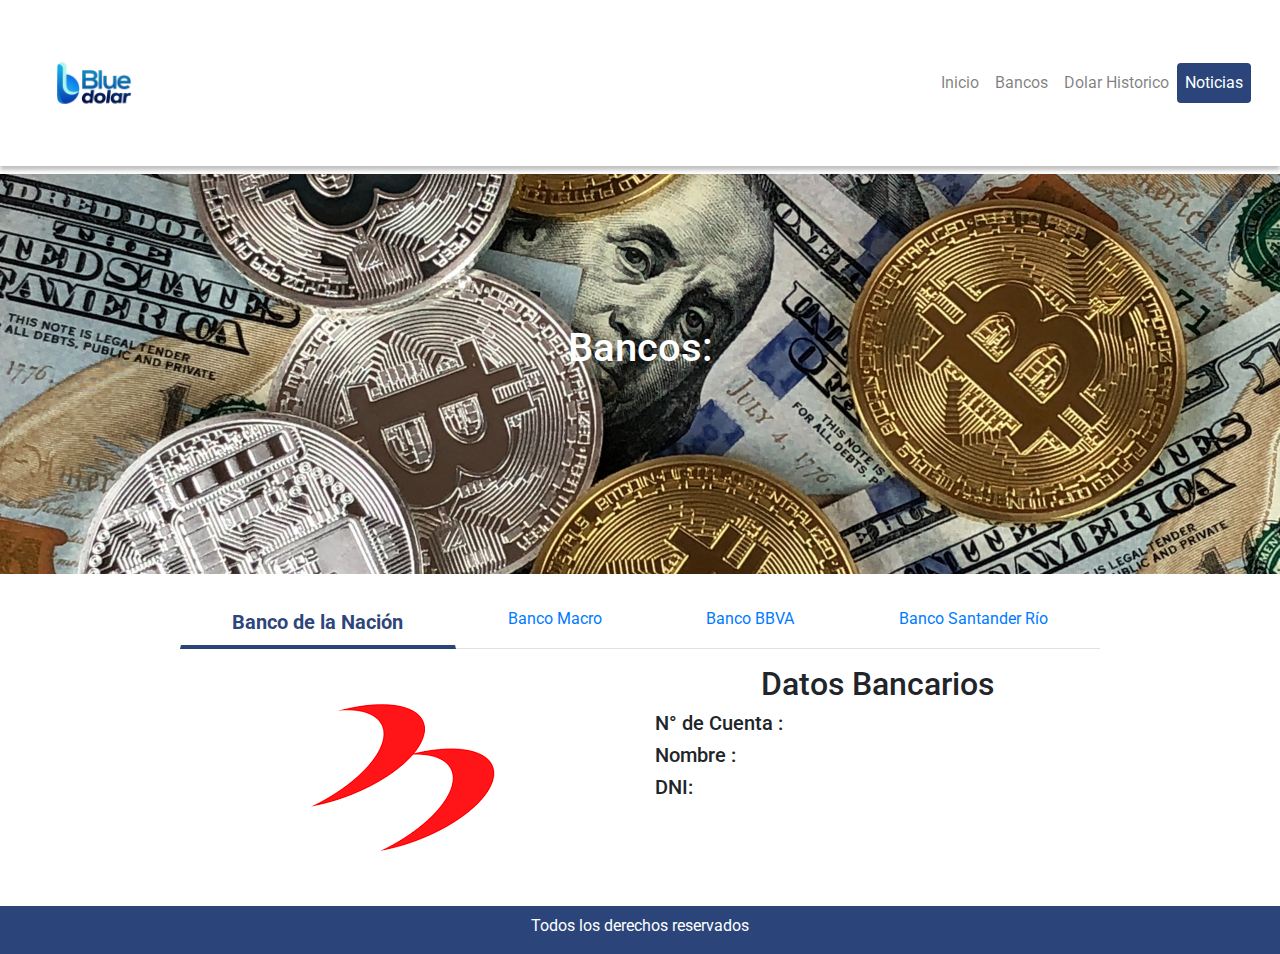
<file: Bancos.html>
<!DOCTYPE html>
<html lang="en">
<head>
    <meta charset="UTF-8">
    <meta name="viewport" content="width=device-width, initial-scale=1.0">
    <meta http-equiv="X-UA-Compatible" content="ie=edge">
    <link rel="stylesheet" href="https://stackpath.bootstrapcdn.com/bootstrap/4.4.1/css/bootstrap.min.css" integrity="sha384-Vkoo8x4CGsO3+Hhxv8T/Q5PaXtkKtu6ug5TOeNV6gBiFeWPGFN9MuhOf23Q9Ifjh" crossorigin="anonymous">
    <link rel="stylesheet" href="style.css">
    <link href="https://fonts.googleapis.com/css?family=Roboto&display=swap" rel="stylesheet">
    <title>Blue Dolar</title>
    <link rel="icon" type="img/logo.png" href="img/logo.png" sizes="64x64">

</head>
<body>
    <header class="menu">
        <nav class="navbar navbar-expand navbar-light bg-white flex-column flex-md-row pipe-navbar justify-md-content-between ml-2 mr-2">
            <a class="navbar-brand" href="/"><img src="img/logo.png" width="130"  class="d-inline-block align-top" /></a>
            <div class="navbar-nav-scroll ml-md-auto">
              <ul class="navbar-nav pipe-navbar-nav nav-pills">
                <li class="nav-item">
                  <a class="nav-link" href="index.html" target="_blank" rel="noopener">Inicio</a>
                </li>
                <li class="nav-item">
                  <a class="nav-link" href="Bancos.html" target="_blank" rel="noopener">Bancos</a>
                </li>       
                <li class="nav-item">
                  <a class="nav-link" href="Dolar-historico.html" target="_blank">Dolar Historico</a>
                </li>
                <li class="nav-item">
                  <a class="nav-link active" href="https://blog.caribesolutions.com.ve" target="_blank">Noticias</a>
                </li>
              </ul>
            </div>
          </nav>
    </header>
    <section class="pt-2">
        <div class="hero-bancos">
                <div class="hero__title" >
                    <h1 class="text-white text-center">Bancos: </h1>
                </div>
        </div>
    </section>
    <section class="pt-4">
      <div class="container">
        <div class="row">
          <div class="col-lg-1"></div>
          <div class="col-lg-10">
              <nav>
                <div class="nav nav-tabs nav-fill" id="nav-tab" role="tablist">
                  <a class="nav-item nav-link active" id="nav-home-tab" data-toggle="tab" href="#nav-home" role="tab" aria-controls="nav-home" aria-selected="true">Banco de la Nación	</a>
                  <a class="nav-item nav-link" id="nav-profile-tab" data-toggle="tab" href="#nav-profile" role="tab" aria-controls="nav-profile" aria-selected="false">Banco Macro	</a>
                  <a class="nav-item nav-link" id="nav-contact-tab" data-toggle="tab" href="#nav-contact" role="tab" aria-controls="nav-contact" aria-selected="false">Banco BBVA	</a>
                  <a class="nav-item nav-link" id="nav-about-tab" data-toggle="tab" href="#nav-about" role="tab" aria-controls="nav-about" aria-selected="false">Banco Santander Río	</a>
                </div>
              </nav>
              <div class="tab-content py-3 px-3 px-sm-0" id="nav-tabContent">
                <div class="tab-pane fade show active" id="nav-home" role="tabpanel" aria-labelledby="nav-home-tab">
                  <div class="row">
                    <div class="col-lg-6 logo-bancos text-center">
                      <img  src="/img/banco la nacion.png" alt="">
                    </div>
                    <div class="col-lg-6">
                      <h2 class="text-center">Datos Bancarios</h2>
                      <h5>N° de Cuenta :</h5>
                      <h5>Nombre :</h5>
                      <h5>DNI:</h5>
                    </div>
                  </div>
                </div>
                <div class="tab-pane fade" id="nav-profile" role="tabpanel" aria-labelledby="nav-profile-tab">
                  <div class="row">
                    <div class="col-lg-6 logo-bancos text-center">
                      <img src="/img/Logo_Banco_Macro.png " alt="">
                    </div>
                    <div class="col-lg-6">
                      <h2 class="text-center">Datos Bancarios</h2>
                      <h5>N° de Cuenta :</h5>
                      <h5>Nombre :</h5>
                      <h5>DNI:</h5>
                    </div>
                  </div>
                </div>
                <div class="tab-pane fade" id="nav-contact" role="tabpanel" aria-labelledby="nav-contact-tab">
                  <div class="row">
                    <div class="col-lg-6 logo-bancos text-center">
                      <img src="/img/BBVA.jpg" alt="">
                    </div>
                    <div class="col-lg-6">
                      <h2 class="text-center">Datos Bancarios</h2>
                      <h5>N° de Cuenta :</h5>
                      <h5>Nombre :</h5>
                      <h5>DNI:</h5>
                    </div>
                  </div>                </div>
                <div class="tab-pane fade" id="nav-about" role="tabpanel" aria-labelledby="nav-about-tab">
                  <div class="row">
                    <div class="col-lg-6 logo-bancos text-center">
                      <img src="/img/Santander_Rio.jpg" alt="">
                    </div>
                    <div class="col-lg-6">
                      <h2 class="text-center">Datos Bancarios</h2>
                      <h5>N° de Cuenta :</h5>
                      <h5>Nombre :</h5>
                      <h5>DNI:</h5>
                    </div>
                  </div>                </div>
              </div>
          </div>
          <div class="col-lg-1"></div>
        </div>
      </div>
    </section>
    <footer class="footer pt-2">
        <div class="container-fluid">
            <div class="row">
                <div class="col-lg-12">
                    <p class="text-white text-center">Todos los derechos reservados</p>
                </div>
            </div>
        </div>
    </footer>
</body>
<script src="https://code.jquery.com/jquery-3.4.1.slim.min.js" integrity="sha384-J6qa4849blE2+poT4WnyKhv5vZF5SrPo0iEjwBvKU7imGFAV0wwj1yYfoRSJoZ+n" crossorigin="anonymous"></script>
<script src="https://cdn.jsdelivr.net/npm/popper.js@1.16.0/dist/umd/popper.min.js" integrity="sha384-Q6E9RHvbIyZFJoft+2mJbHaEWldlvI9IOYy5n3zV9zzTtmI3UksdQRVvoxMfooAo" crossorigin="anonymous"></script>
<script src="https://stackpath.bootstrapcdn.com/bootstrap/4.4.1/js/bootstrap.min.js" integrity="sha384-wfSDF2E50Y2D1uUdj0O3uMBJnjuUD4Ih7YwaYd1iqfktj0Uod8GCExl3Og8ifwB6" crossorigin="anonymous"></script>
</html>
</file>
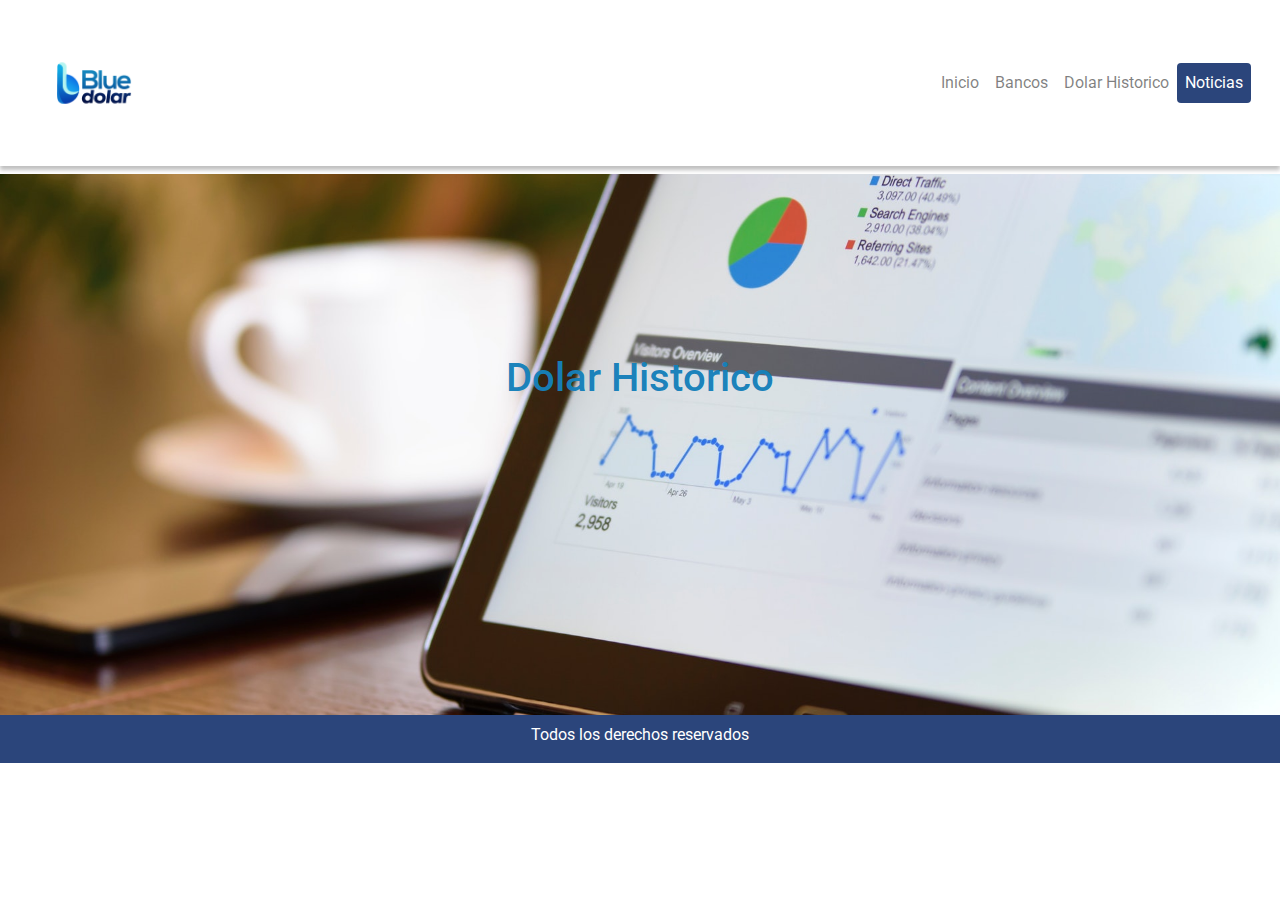
<file: Dolar-historico.html>
<!DOCTYPE html>
<html lang="en">
<head>
    <meta charset="UTF-8">
    <meta name="viewport" content="width=device-width, initial-scale=1.0">
    <meta http-equiv="X-UA-Compatible" content="ie=edge">
    <link rel="stylesheet" href="https://stackpath.bootstrapcdn.com/bootstrap/4.4.1/css/bootstrap.min.css" integrity="sha384-Vkoo8x4CGsO3+Hhxv8T/Q5PaXtkKtu6ug5TOeNV6gBiFeWPGFN9MuhOf23Q9Ifjh" crossorigin="anonymous">
    <link rel="stylesheet" href="style.css">
    <link href="https://fonts.googleapis.com/css?family=Roboto&display=swap" rel="stylesheet">
    <title>Blue Dolar</title>
    <link rel="icon" type="img/logo.png" href="img/logo.png" sizes="64x64">
</head>
<body>
    <header class="menu">
        <nav class="navbar navbar-expand navbar-light bg-white flex-column flex-md-row pipe-navbar justify-md-content-between ml-2 mr-2">
            <a class="navbar-brand" href="/"><img src="img/logo.png" width="130"  class="d-inline-block align-top" /></a>
            <div class="navbar-nav-scroll ml-md-auto">
              <ul class="navbar-nav pipe-navbar-nav  nav-pills">
                <li class="nav-item">
                  <a class="nav-link" href="index.html" target="_blank" rel="noopener">Inicio</a>
                </li>
                <li class="nav-item">
                  <a class="nav-link" href="Bancos.html" target="_blank" rel="noopener">Bancos</a>
                </li>       
                <li class="nav-item">
                  <a class="nav-link" href="Dolar-historico.html" target="_blank">Dolar Historico</a>
                </li>
                <li class="nav-item">
                  <a class="nav-link active" href="https://blog.caribesolutions.com.ve" target="_blank">Noticias</a>
                </li>
              </ul>
            </div>
          </nav>
    </header>
    <section class="pt-2">
        <div class="hero-historico">
                <div class="hero__title" >
                    <h1 class="text-center" >Dolar Historico</h1>
                </div>
        </div>
    </section>
    <footer class="footer pt-2">
        <div class="container-fluid">
            <div class="row">
                <div class="col-lg-12">
                    <p class="text-white text-center">Todos los derechos reservados</p>
                </div>
            </div>
        </div>
    </footer>
</body>
<script src="https://code.jquery.com/jquery-3.4.1.slim.min.js" integrity="sha384-J6qa4849blE2+poT4WnyKhv5vZF5SrPo0iEjwBvKU7imGFAV0wwj1yYfoRSJoZ+n" crossorigin="anonymous"></script>
<script src="https://cdn.jsdelivr.net/npm/popper.js@1.16.0/dist/umd/popper.min.js" integrity="sha384-Q6E9RHvbIyZFJoft+2mJbHaEWldlvI9IOYy5n3zV9zzTtmI3UksdQRVvoxMfooAo" crossorigin="anonymous"></script>
<script src="https://stackpath.bootstrapcdn.com/bootstrap/4.4.1/js/bootstrap.min.js" integrity="sha384-wfSDF2E50Y2D1uUdj0O3uMBJnjuUD4Ih7YwaYd1iqfktj0Uod8GCExl3Og8ifwB6" crossorigin="anonymous"></script>
</html>
</file>
<file: style.css>
*{
    margin:0;
    padding:0;
}

body{
    font-family: 'Roboto', sans-serif;
}
.hero__title{
    color: black;
}
.menu{
    border: 5px solid #FFFFFF;
    box-shadow: 0px 4px 4px rgba(0, 0, 0, 0.25);
}
.nav-pills .nav-link.active, .nav-pills .show>.nav-link {
    background-color: rgba(6, 36, 100, 0.85);
}
.navbar-light .navbar-nav .active>.nav-link, .navbar-light .navbar-nav .nav-link.active, .navbar-light .navbar-nav .nav-link.show, .navbar-light .navbar-nav .show>.nav-link {
    color: #fff;
}

.hero{
    color: white;
    background-image: url("img/low-angle-photo-of-four-high-rise-curtain-wall-buildings-830891.jpg");
    background-position: center;
    background-repeat: no-repeat;
    background-size: cover;
    height: 541px;
}
.hero-bancos{
    color: white;
    background-image: url("img/round-silver-and-gold-coins-730564.jpg");
    background-position: center;
    background-repeat: no-repeat;
    background-size: cover;
    height: 400px;
}
.hero-bancos .hero__title {
    padding-top: 150px;
}
.hero-historico{
    color: white;
    background-image: url("img/black-samsung-tablet-computer-106344.jpg");
    background-position: center;
    background-repeat: no-repeat;
    background-size: cover;
    height: 541px;
}
.hero-historico .hero__title {
    padding-top: 180px;
}
.hero-historico .hero__title h1 {
    color: rgba(22, 128, 186, 0.97);

}
.informacion{
    background-color: #E5E5E5;
}
.informacion_calculator{
    padding-left: 11%;
    padding-right: 11%;
}
.informacion .informacion_calculator-rectangulo {
    background-color: rgba(22, 128, 186, 0.97);
    border: 6px solid #E5E5E5;
    box-sizing: border-box;
    border-radius: 25px;
}
.informacion .informacion_calculator-rectangulo .informacion_calculator-title {
    color: white;
}
.form-group input{
    background: rgba(229, 229, 229, 0.3);
    border: 3px solid #FFFFFF;
    box-sizing: border-box;
    border-radius: 10px;
    height: 40px;
}
.form-group h4 {
    color: white;
}
.form-group img {
    width: 40px;
    position: relative; 
}
#tabs .nav-tabs .nav-item.show .nav-link, .nav-tabs .nav-link.active {
    color: rgba(6, 36, 100, 0.85);
    background-color: transparent;
    border-color: transparent transparent #f3f3f3;
    border-bottom: 4px solid !important;
    font-size: 20px;
    font-weight: bold;
}
#tabs .nav-tabs .nav-link {
    border: 1px solid transparent;
    border-top-left-radius: .25rem;
    border-top-right-radius: .25rem;
    color: #eee;
    font-size: 20px;
}
.nav-tabs .nav-link:focus, .nav-tabs .nav-link:hover {
     border-top:white ;
     border-left:white ;
     border-right:white ;

}
.tab-pane .logo-bancos img{
    width: 225px;
}
.footer{
    background-color: rgba(6, 36, 100, 0.85);
}
</file>
